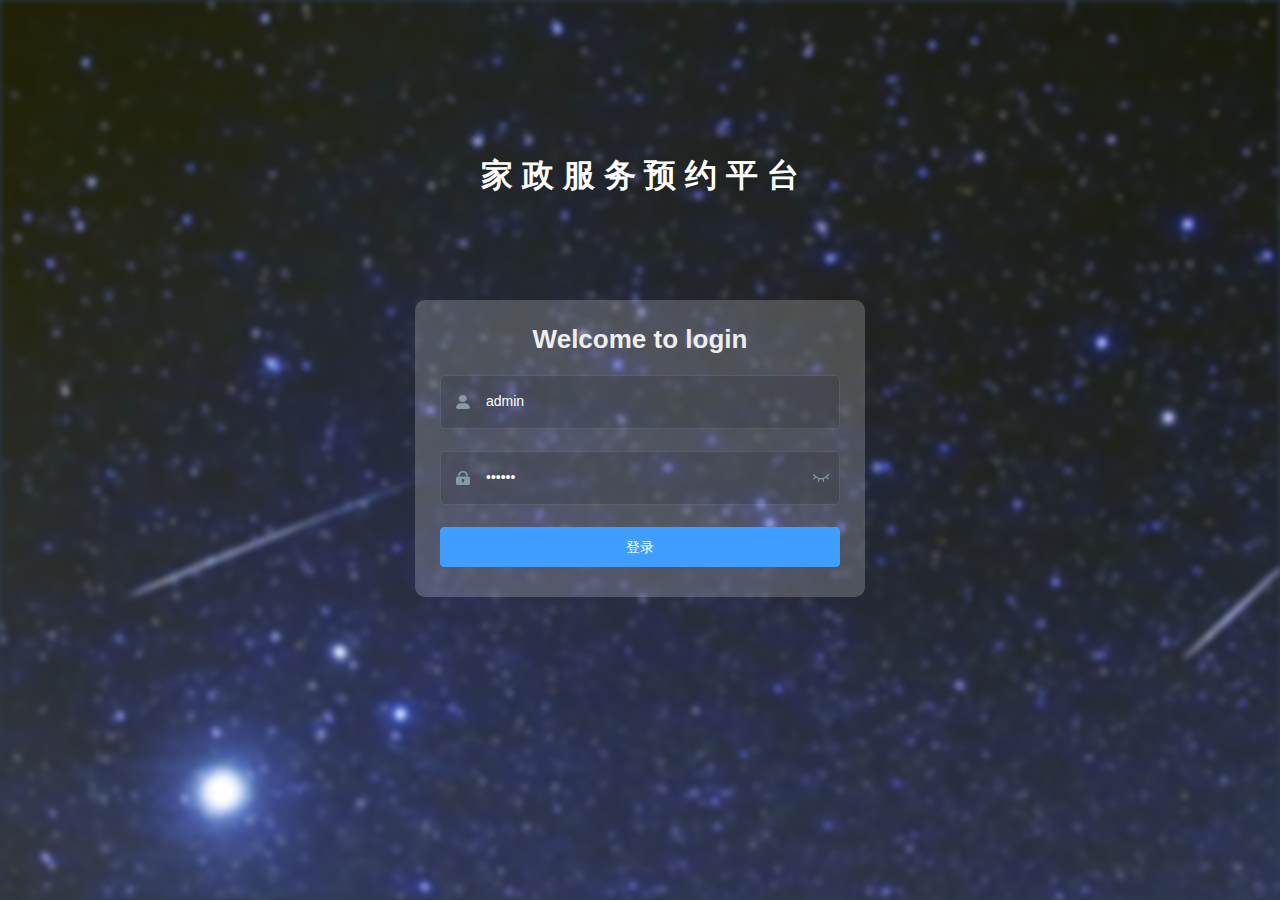
<file: JiaZheng/index.html>
<!DOCTYPE html><html><head><meta charset=utf-8><meta http-equiv=X-UA-Compatible content="IE=edge,chrome=1"><meta name=viewport content="width=device-width,initial-scale=1,maximum-scale=1,user-scalable=no"><link rel=icon href=favicon.ico><title>Vue Admin Template</title><link href=static/css/app.d4e51c4e.css rel=preload as=style><link href=static/css/chunk-elementUI.68c70ad5.css rel=preload as=style><link href=static/css/chunk-libs.3dfb7769.css rel=preload as=style><link href=static/js/app.46f3d217.js rel=preload as=script><link href=static/js/chunk-elementUI.2522b774.js rel=preload as=script><link href=static/js/chunk-libs.32a1ff80.js rel=preload as=script><link href=static/css/chunk-elementUI.68c70ad5.css rel=stylesheet><link href=static/css/chunk-libs.3dfb7769.css rel=stylesheet><link href=static/css/app.d4e51c4e.css rel=stylesheet></head><body><noscript><strong>We're sorry but Vue Admin Template doesn't work properly without JavaScript enabled. Please enable it to continue.</strong></noscript><div id=app></div><script>(function(e){function t(t){for(var r,a,o=t[0],i=t[1],f=t[2],d=0,l=[];d<o.length;d++)a=o[d],Object.prototype.hasOwnProperty.call(c,a)&&c[a]&&l.push(c[a][0]),c[a]=0;for(r in i)Object.prototype.hasOwnProperty.call(i,r)&&(e[r]=i[r]);h&&h(t);while(l.length)l.shift()();return u.push.apply(u,f||[]),n()}function n(){for(var e,t=0;t<u.length;t++){for(var n=u[t],r=!0,a=1;a<n.length;a++){var o=n[a];0!==c[o]&&(r=!1)}r&&(u.splice(t--,1),e=i(i.s=n[0]))}return e}var r={},a={runtime:0},c={runtime:0},u=[];function o(e){return i.p+"static/js/"+({}[e]||e)+"."+{"chunk-0972ba54":"0be2ed45","chunk-54302974":"a2598fd7","chunk-62f8a70c":"82a89a3a","chunk-66b06cbd":"88deb3d9","chunk-6a010b91":"01dcfccc","chunk-9540e484":"0c0abd7f","chunk-9a6d40b0":"4ed85831","chunk-d711fa5c":"5cf4b9e7","chunk-f57e56aa":"5136e2fb"}[e]+".js"}function i(t){if(r[t])return r[t].exports;var n=r[t]={i:t,l:!1,exports:{}};return e[t].call(n.exports,n,n.exports,i),n.l=!0,n.exports}i.e=function(e){var t=[],n={"chunk-0972ba54":1,"chunk-54302974":1,"chunk-62f8a70c":1,"chunk-66b06cbd":1,"chunk-6a010b91":1,"chunk-9540e484":1,"chunk-9a6d40b0":1,"chunk-d711fa5c":1,"chunk-f57e56aa":1};a[e]?t.push(a[e]):0!==a[e]&&n[e]&&t.push(a[e]=new Promise((function(t,n){for(var r="static/css/"+({}[e]||e)+"."+{"chunk-0972ba54":"ae86562b","chunk-54302974":"cc60fda3","chunk-62f8a70c":"ae2b7bec","chunk-66b06cbd":"daf9830d","chunk-6a010b91":"77c6bf05","chunk-9540e484":"47513d21","chunk-9a6d40b0":"84af58cb","chunk-d711fa5c":"84af58cb","chunk-f57e56aa":"bd4ed0f7"}[e]+".css",c=i.p+r,u=document.getElementsByTagName("link"),o=0;o<u.length;o++){var f=u[o],d=f.getAttribute("data-href")||f.getAttribute("href");if("stylesheet"===f.rel&&(d===r||d===c))return t()}var l=document.getElementsByTagName("style");for(o=0;o<l.length;o++){f=l[o],d=f.getAttribute("data-href");if(d===r||d===c)return t()}var h=document.createElement("link");h.rel="stylesheet",h.type="text/css",h.onload=t,h.onerror=function(t){var r=t&&t.target&&t.target.src||c,u=new Error("Loading CSS chunk "+e+" failed.\n("+r+")");u.code="CSS_CHUNK_LOAD_FAILED",u.request=r,delete a[e],h.parentNode.removeChild(h),n(u)},h.href=c;var s=document.getElementsByTagName("head")[0];s.appendChild(h)})).then((function(){a[e]=0})));var r=c[e];if(0!==r)if(r)t.push(r[2]);else{var u=new Promise((function(t,n){r=c[e]=[t,n]}));t.push(r[2]=u);var f,d=document.createElement("script");d.charset="utf-8",d.timeout=120,i.nc&&d.setAttribute("nonce",i.nc),d.src=o(e);var l=new Error;f=function(t){d.onerror=d.onload=null,clearTimeout(h);var n=c[e];if(0!==n){if(n){var r=t&&("load"===t.type?"missing":t.type),a=t&&t.target&&t.target.src;l.message="Loading chunk "+e+" failed.\n("+r+": "+a+")",l.name="ChunkLoadError",l.type=r,l.request=a,n[1](l)}c[e]=void 0}};var h=setTimeout((function(){f({type:"timeout",target:d})}),12e4);d.onerror=d.onload=f,document.head.appendChild(d)}return Promise.all(t)},i.m=e,i.c=r,i.d=function(e,t,n){i.o(e,t)||Object.defineProperty(e,t,{enumerable:!0,get:n})},i.r=function(e){"undefined"!==typeof Symbol&&Symbol.toStringTag&&Object.defineProperty(e,Symbol.toStringTag,{value:"Module"}),Object.defineProperty(e,"__esModule",{value:!0})},i.t=function(e,t){if(1&t&&(e=i(e)),8&t)return e;if(4&t&&"object"===typeof e&&e&&e.__esModule)return e;var n=Object.create(null);if(i.r(n),Object.defineProperty(n,"default",{enumerable:!0,value:e}),2&t&&"string"!=typeof e)for(var r in e)i.d(n,r,function(t){return e[t]}.bind(null,r));return n},i.n=function(e){var t=e&&e.__esModule?function(){return e["default"]}:function(){return e};return i.d(t,"a",t),t},i.o=function(e,t){return Object.prototype.hasOwnProperty.call(e,t)},i.p="",i.oe=function(e){throw console.error(e),e};var f=window["webpackJsonp"]=window["webpackJsonp"]||[],d=f.push.bind(f);f.push=t,f=f.slice();for(var l=0;l<f.length;l++)t(f[l]);var h=d;n()})([]);</script><script src=static/js/chunk-elementUI.2522b774.js></script><script src=static/js/chunk-libs.32a1ff80.js></script><script src=static/js/app.46f3d217.js></script></body></html>
</file>
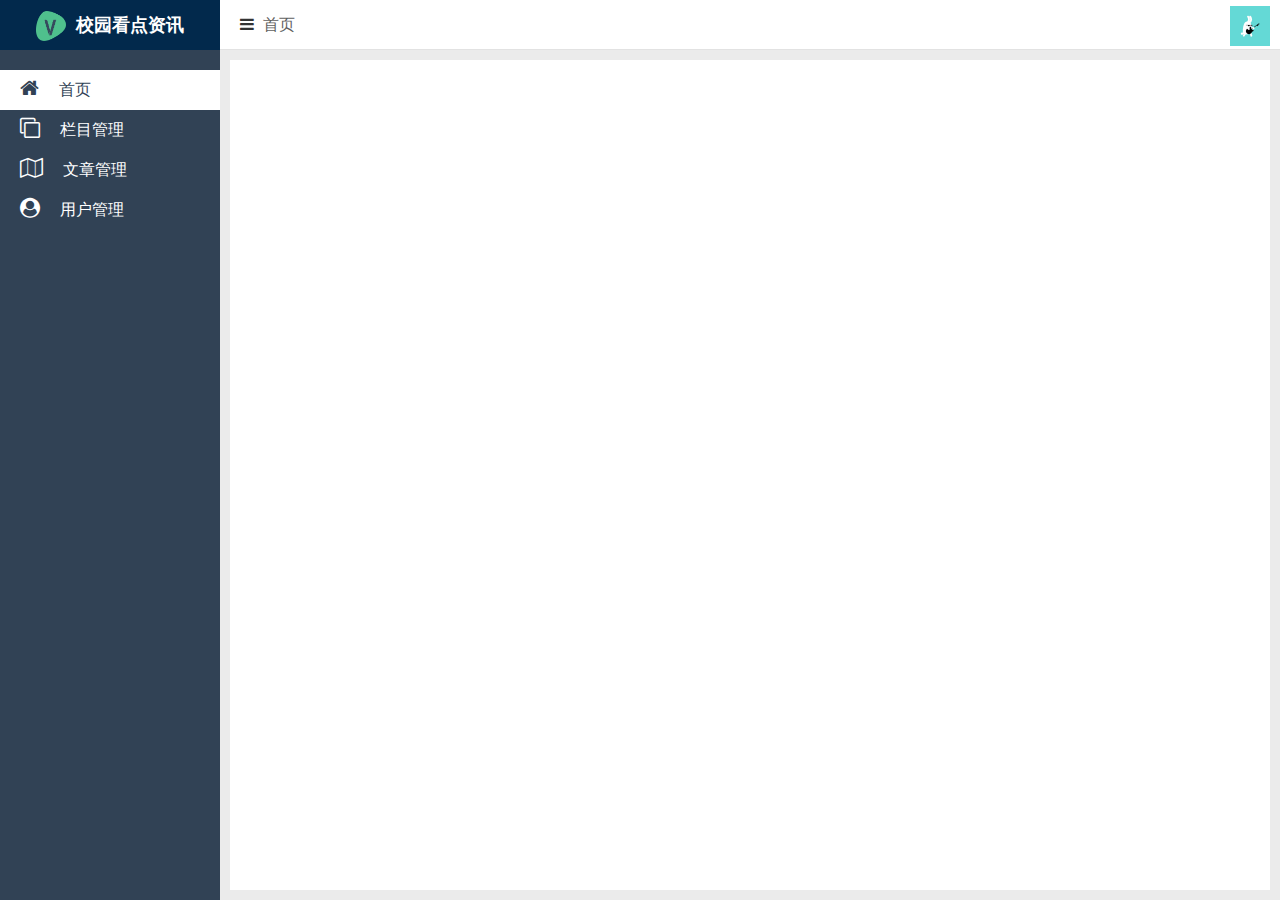
<file: kdzxInfo/index.html>
<!DOCTYPE html>
<html lang="en">
<head>
  <meta charset="UTF-8">
  <meta name="viewport" content="width=device-width, initial-scale=1.0">
  <title>校园看点资讯管理系统</title>

  <!-- Bootstrap 是全球最受欢迎的前端开源工具库，它支持 Sass 变量和 mixin、响应式栅格系统、自带大量组件和众多强大的 JavaScript 插件 -->
  <!-- 导入BootStrap的css -->
  <link rel="stylesheet" href="./css/bootstrap-3.3.7/css/bootstrap.min.css">

  <!-- 引入我们全局和首页的css -->
  <link rel="stylesheet" href="./css/index.css">
  
  <!-- 导入font-awesome的css文件 -->
  <!-- font-awesome 是基于css框架的网页字体图标库 -->
  <link href="https://cdn.bootcdn.net/ajax/libs/font-awesome/4.7.0/css/font-awesome.css" rel="stylesheet">

  
  <!-- 引入jQuery -->
  <script src="https://cdn.bootcdn.net/ajax/libs/jquery/1.12.4/jquery.js"></script>

  <!-- 引入BootStrap的js -->
  <script src="./css/bootstrap-3.3.7/js/bootstrap.js"></script>

  <!-- 引入highcharts -->
  <script src="http://cdn.highcharts.com.cn/highcharts/highcharts.js"></script>
  
  <!-- 引入echarts -->
  <script src="https://cdn.bootcdn.net/ajax/libs/echarts/4.8.0/echarts.min.js"></script>

  <!-- 引入我们自己的js文件 -->
  <script src="./JS/index.js"></script>
  <script src="./JS/ajax.js"></script>


</head>
<body>
  <!-- 整体区域 -->
  <div class="container-parent">
    <!-- 左侧区域 -->
    <div class="container-left">
      <!-- 左侧logo -->
      <div class="header-logo">
        <!-- 图标 -->
        <img src="./images/logo.png" width="30px" height="30px" alt="">
        <!-- 标题 -->
        <span>校园看点资讯</span>
      </div>
      <!-- 左侧菜单栏 -->
      <nav>
        <ul>
          <li><i class="fa fa-home"></i><span>首页</span></li>
          <li><i class="fa fa-clone"></i><span>栏目管理</span></li>
          <li><i class="fa fa-map-o"></i><span>文章管理</span></li>
          <li><i class="fa fa-user-circle"></i><span>用户管理</span></li>
        </ul>
      </nav>
    </div>
    <!-- 右侧区域 -->
    <div class="container-right">
      <!-- 右侧头部 -->
      <div class="header-right">
        <!-- 右侧头部图标 -->
        <i class="fa fa-bars"></i>
        <!-- 文字标题 -->
        <span class="header-title">首页</span>
        <!-- 头像 -->
        <span class="header-user">
          <img src="./images/user.gif" width="40px" height="40px" alt="">
        </span>
      </div>
      <!-- 右侧内容区 -->
      <div class="container-content">
        <div class="content-main">
          
        </div>
      </div>
    </div>
  </div>
</body>
</html>
</file>
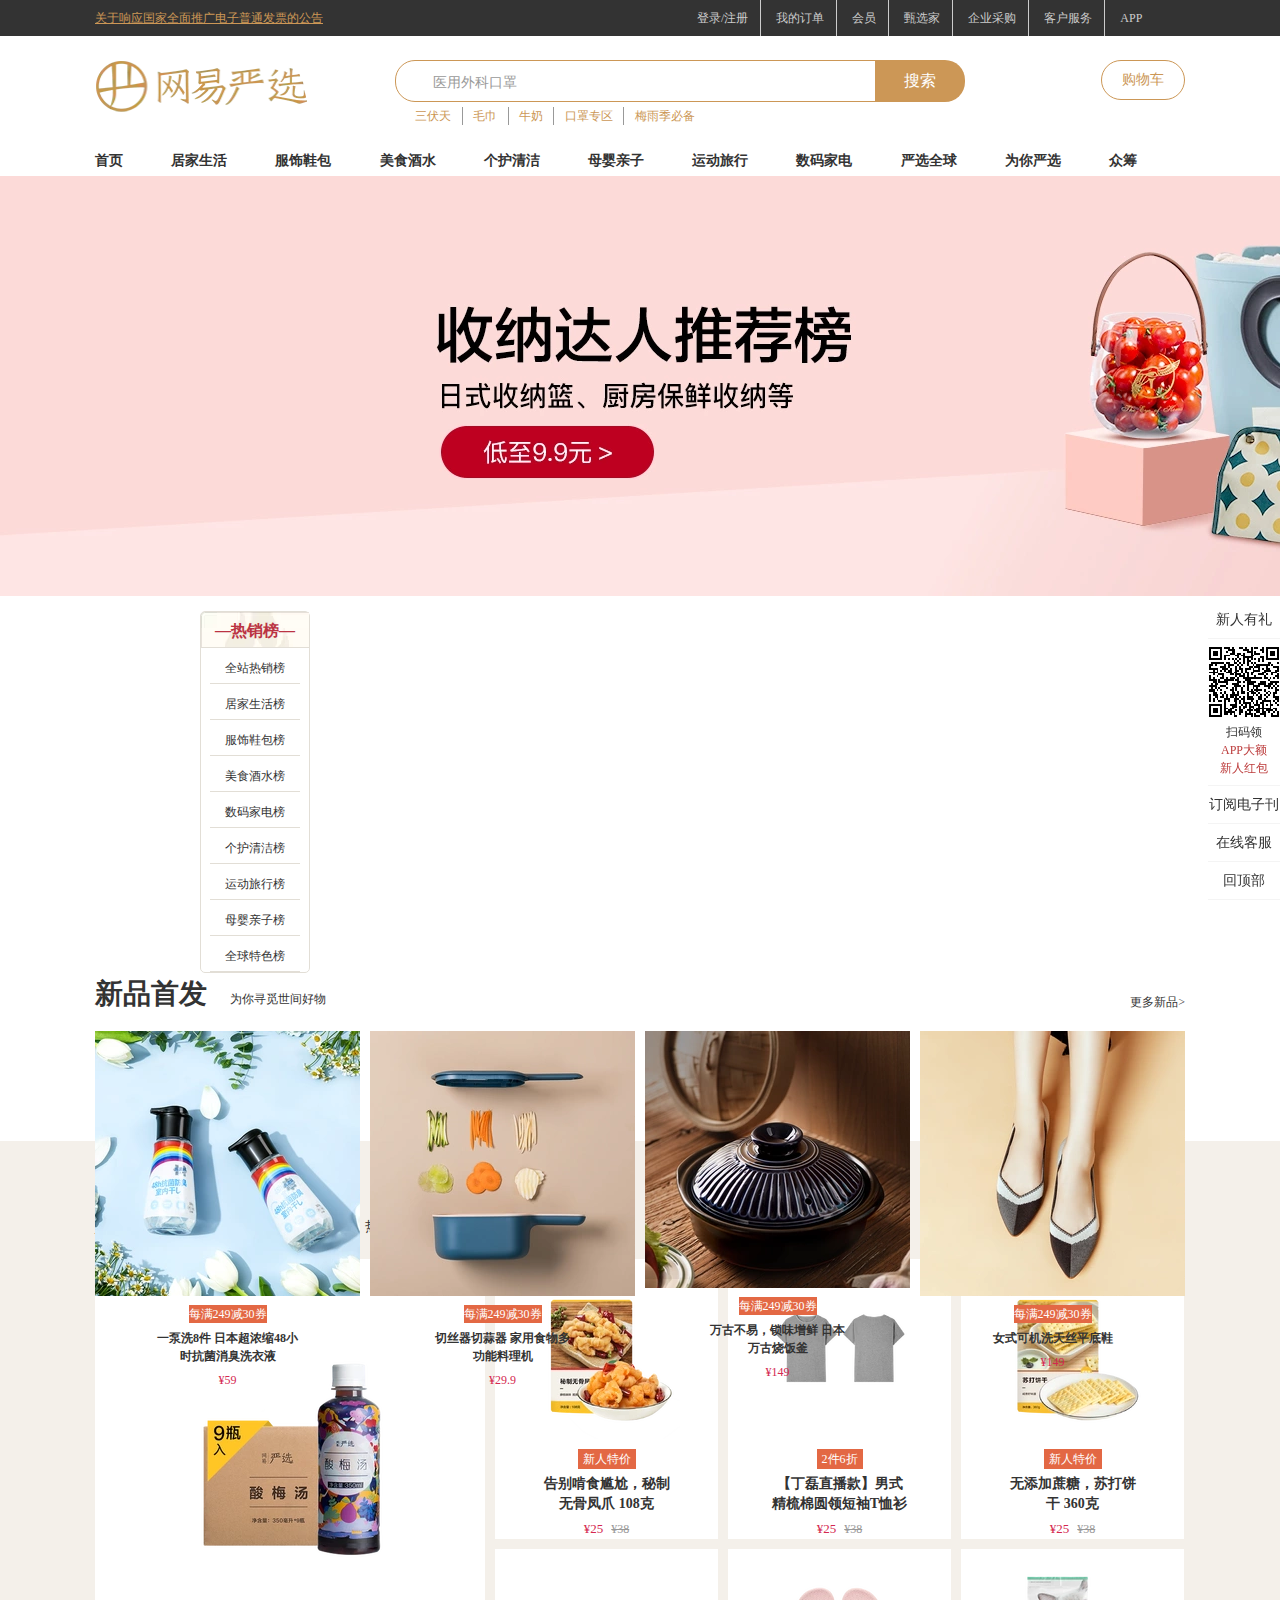
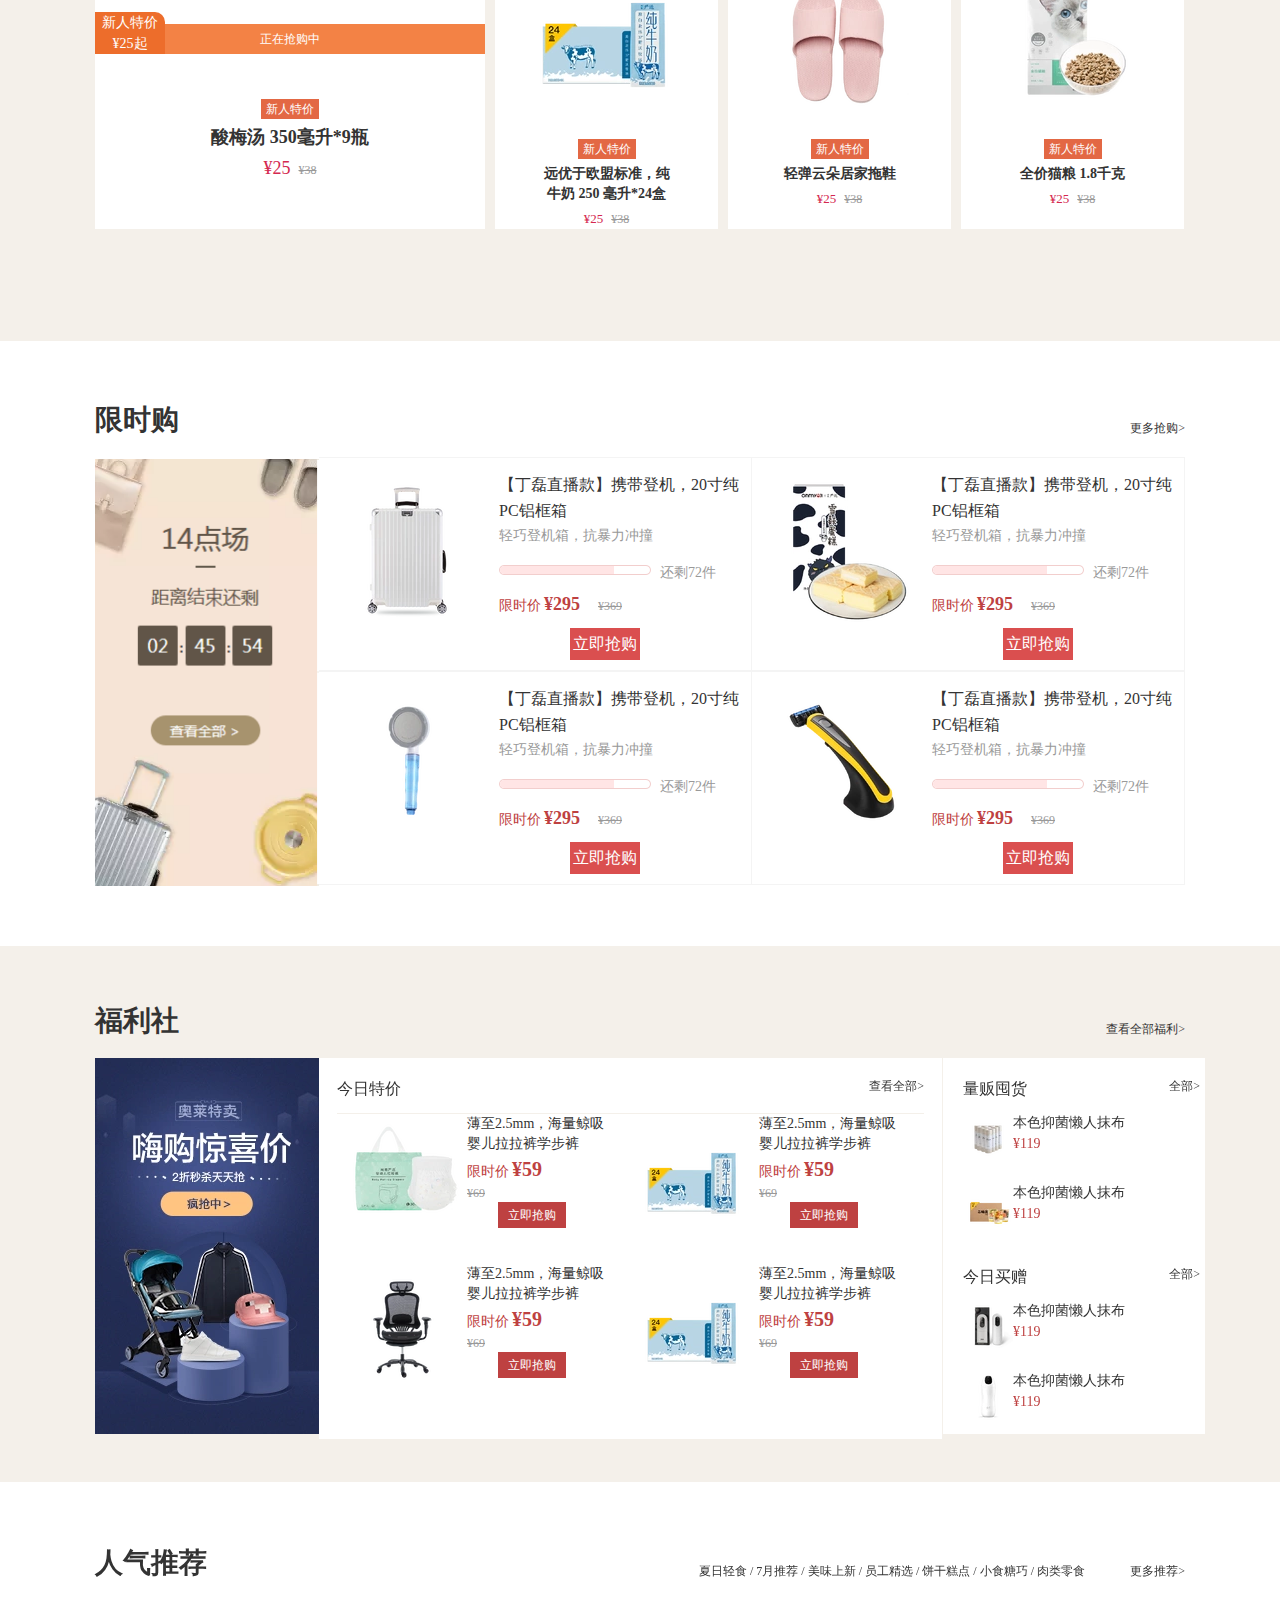
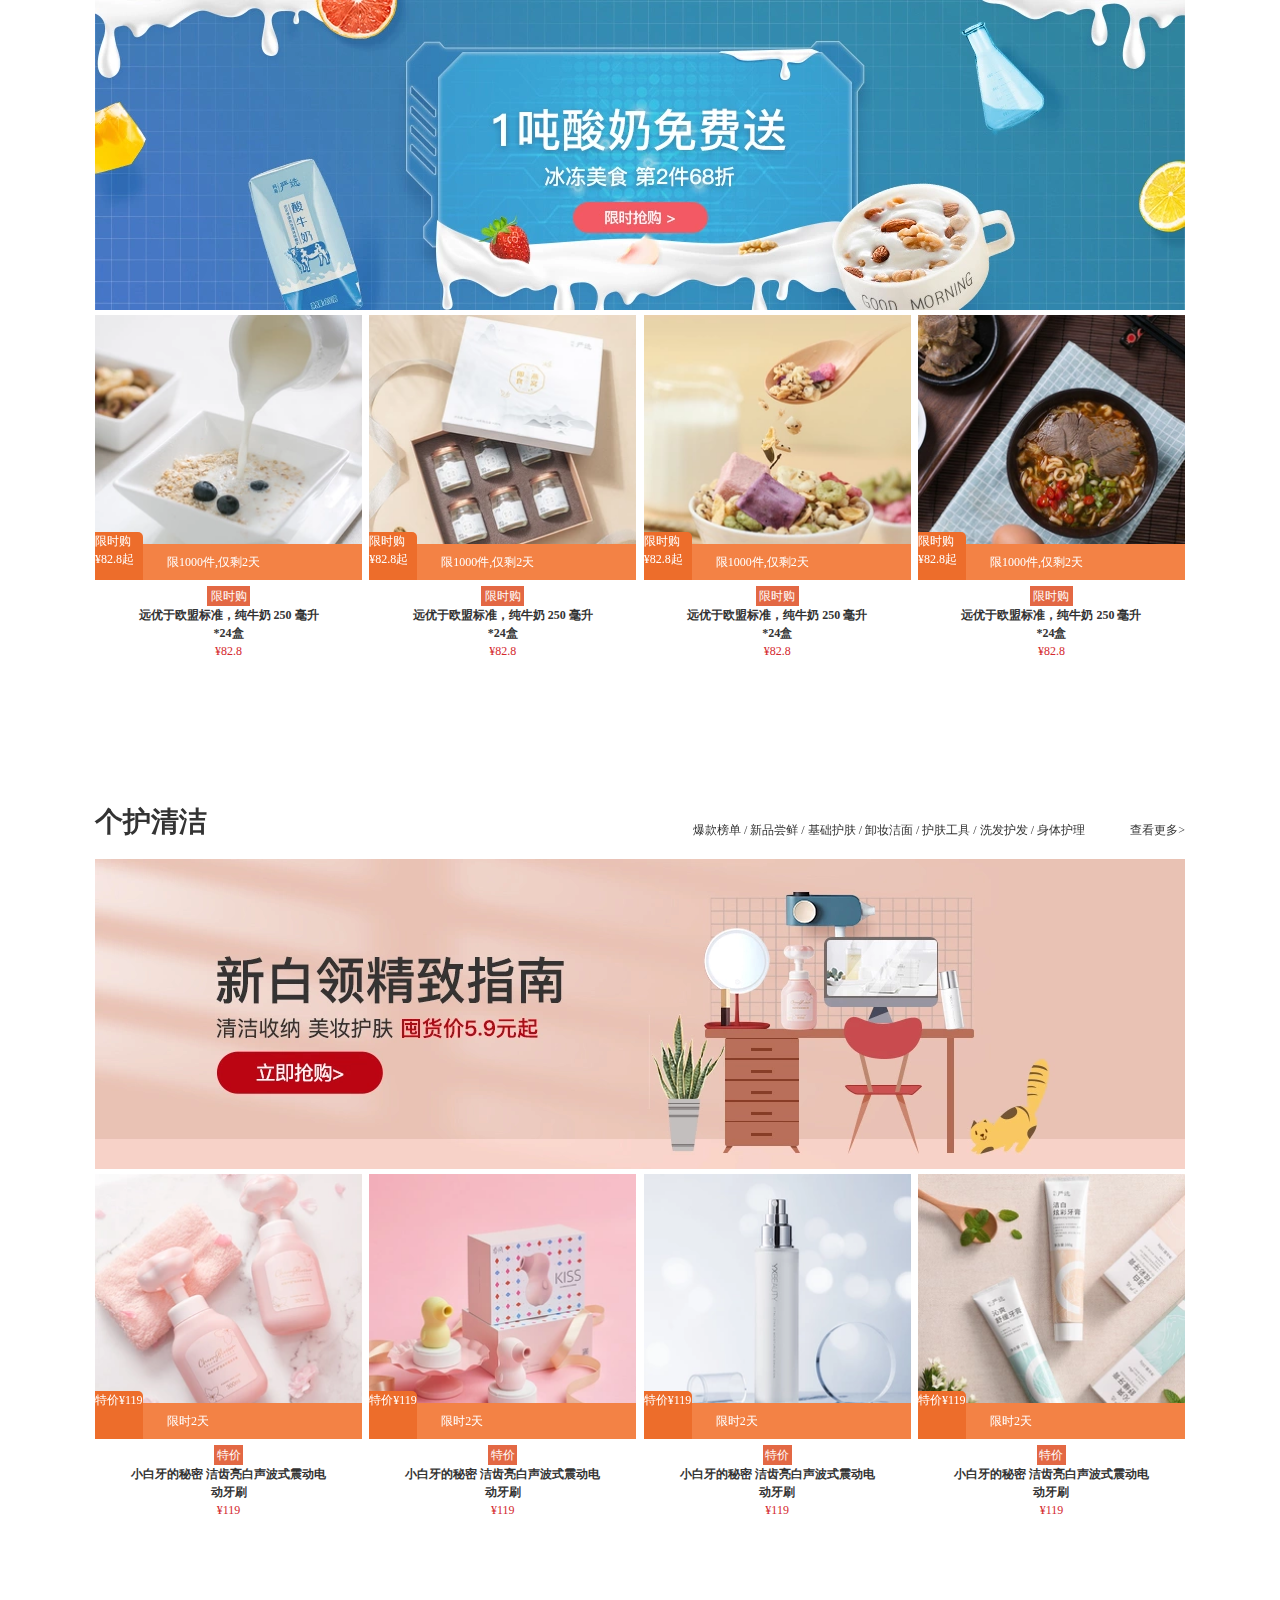
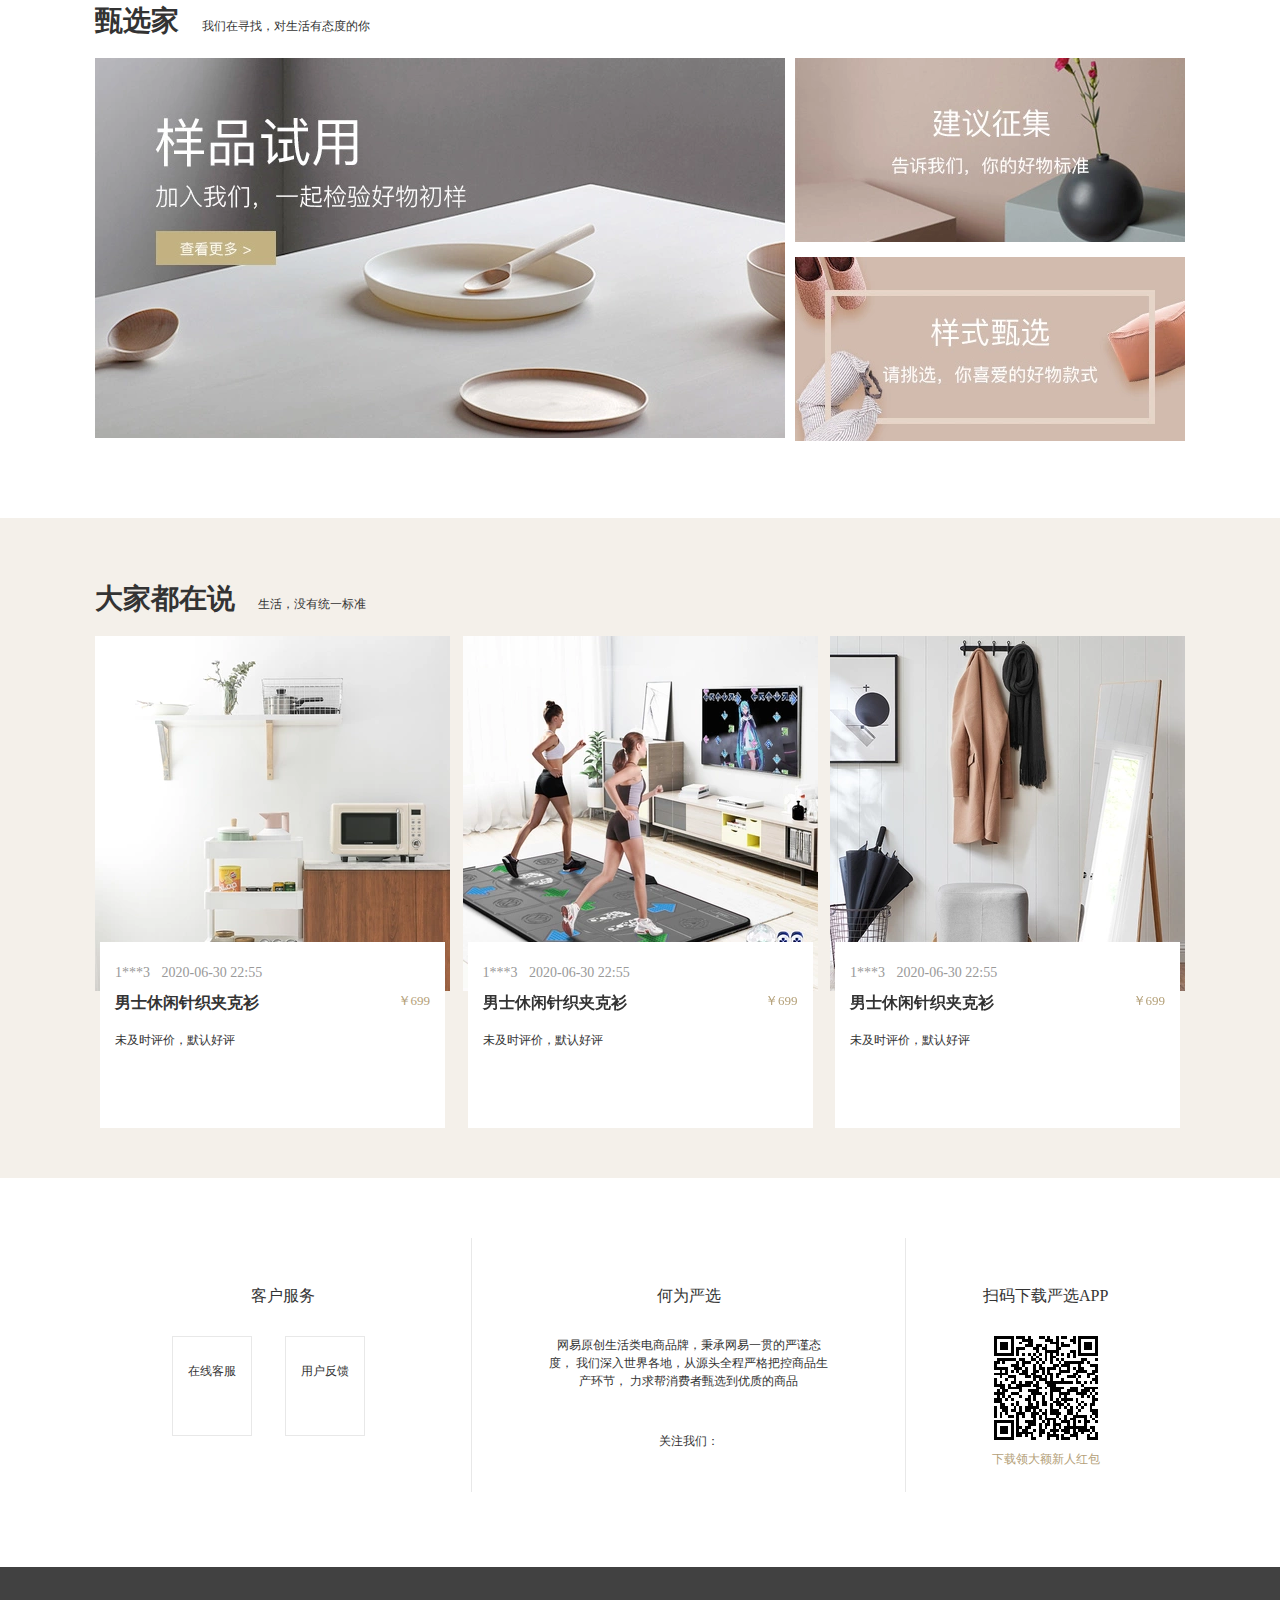
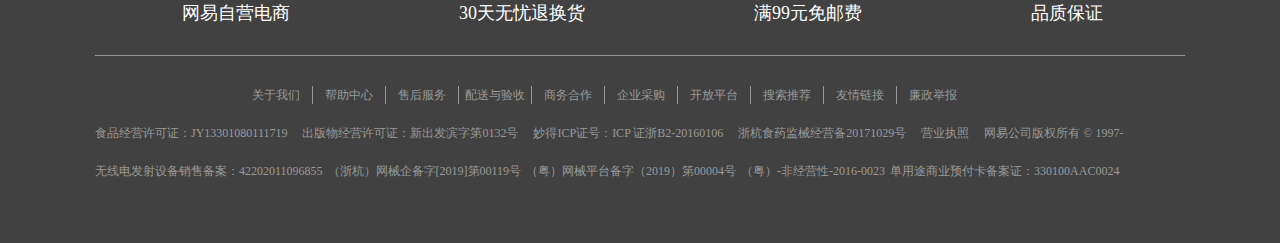
<file: wangyi/wangyi.html>
<!DOCTYPE html>
<html lang="en">

<head>
    <meta charset="UTF-8">
    <meta name="viewport" content="width=device-width, initial-scale=1.0">
    <title>我的网易严选</title>
    <link rel="stylesheet" href="./css/style.css">
    <link rel="stylesheet" href="./css/reset.css">
    <link rel="stylesheet" href="http://at.alicdn.com/t/font_1944069_qtbqcv9hdqg.css">
</head>

<body>
    <div class="container">

        <!-- 顶层-->
        <div class="header">
            <!-- 1090居中 -->
            <div class="center">
                <!-- 左侧公告 -->
                <div class="notice">
                    <span class="iconfont icon-gonggao"></span>
                    <a href="">关于响应国家全面推广电子普通发票的公告</a>
                </div>
                <!-- 右侧顶层导航 -->
                <div class="header_right">
                    <ul>
                        <li>登录/注册</li>
                        <li>我的订单</li>
                        <li>会员</li>
                        <li>甄选家</li>
                        <li>企业采购</li>
                        <li>客户服务</li>
                        <li><span class="iconfont icon-shouji"></span>APP</li>
                    </ul>
                </div>
            </div>
        </div>

        <!-- 导航-->
        <div class="nav">
            <div class="center">
                <!-- 上边导航栏 -->
                <div class="nav_top">
                    <!-- 左边logo -->
                    <div class="logo_left">
                        <img src="./images/wy_logo.PNG" alt="">
                    </div>
                    <!-- 中间搜索框 -->
                    <div class="center_search">
                        <div class="search_box">
                            <span class="iconfont icon-search"></span>
                            <input type="text">
                            <span class="search_content">医用外科口罩</span>
                            <span class="search">搜索</span>
                        </div>
                        <ul class="nav_search">
                            <li>三伏天</li>
                            <li>毛巾</li>
                            <li>牛奶</li>
                            <li>口罩专区</li>
                            <li>梅雨季必备</li>
                        </ul>
                    </div>
                    <!-- 右边购物车 -->
                    <div class="shopping_cart">
                        <span class="iconfont icon-gouwuchezhengpin"></span>
                        <span class="shopping">购物车</span>
                        <span class="iconfont icon-number"></span>
                    </div>
                </div>
                <!-- 下边导航栏 -->
                <ul class="nav_bottom">
                    <li>
                        <a href="">首页</a>
                    </li>
                    <li>
                        <!-- 居家生活 -->
                        <a href="">居家生活</a>
                        <!-- 居家生活--二级目录 -->
                        <div class="nav_sub kbhw">口碑好物</div>
                        <!-- 居家生活--二级目录-->
                    </li>
                    <li>
                        <a href="">服饰鞋包</a>
                        <div class="nav_sub koubei"></div>
                    </li>
                    <li>
                        <a href="">美食酒水</a>
                        <div class="nav_sub koubei"></div>
                    </li>
                    <li>
                        <a href="">个护清洁</a>
                        <div class="nav_sub koubei"></div>
                    </li>
                    <li>
                        <a href="">母婴亲子</a>
                        <div class="nav_sub koubei"></div>
                    </li>
                    <li>
                        <a href="">运动旅行</a>
                        <div class="nav_sub koubei"></div>
                    </li>
                    <li>
                        <a href="">数码家电</a>
                        <div class="nav_sub koubei"></div>
                    </li>
                    <li>
                        <a href="">严选全球</a>
                        <div class="nav_sub koubei"></div>
                    </li>
                    <li>
                        <a href="">为你严选</a>
                        <div class="nav_sub koubei"></div>
                    </li>
                    <li>
                        <a href="">众筹</a>
                        <div class="nav_sub koubei"></div>
                    </li>
                </ul>
            </div>
        </div>

        <!-- 广告面板 -->
        <div class="ads">
            <img src="./images/ads.jpg" alt="">
        </div>

        <!-- 左侧导航-热销榜 -->
        <div class="left_nav">
            <ul>
                <li style="background-image: url(./images/rxb_bj.png);">—热销榜—</li>
                <li>
                    <span class="iconfont icon-paixingbang"></span>
                    <span>全站热销榜</span>
                </li>
                <li>
                    <span class="iconfont icon-jujiashenghuo"></span>
                    <span>居家生活榜</span>
                </li>
                <li>
                    <span class="iconfont icon-fushi"></span>
                    <span>服饰鞋包榜</span>
                </li>
                <li>
                    <span class="iconfont icon-jiushui"></span>
                    <span>美食酒水榜</span>
                </li>
                <li>
                    <span class="iconfont icon-shumajiadian"></span>
                    <span>数码家电榜</span>
                </li>
                <li>
                    <span class="iconfont icon-xiyiji"></span>
                    <span>个护清洁榜</span>
                </li>
                <li>
                    <span class="iconfont icon-yundong"></span>
                    <span>运动旅行榜</span>
                </li>
                <li>
                    <span class="iconfont icon-muying"></span>
                    <span>母婴亲子榜</span>
                </li>
                <li>
                    <span class="iconfont icon-liwu"></span>
                    <span>全球特色榜</span>
                </li>
            </ul>
        </div>

        <!-- 右侧导航 -->
        <div class="right_nav">
            <ul>
                <li>
                    <span class="iconfont icon-gifs"></span>
                    <p>新人有礼</p>
                </li>
                <li>
                    <img src="./images/hb_code.png" alt="">
                    <p class="text1">扫码领</p>
                    <p class="text2">APP大额</p>
                    <p class="text2">新人红包</p>
                </li>
                <li>
                    <span class="iconfont icon-dingyue"></span>
                    <p>订阅电子刊</p>
                    <div class="right_nav_sub">严选生活美学</div>
                </li>
                <li>
                    <span class="iconfont icon-kefu"></span>
                    <p>在线客服</p>
                </li>
                <li>
                    <span class="iconfont icon-iconfontfold"></span>
                    <p>回顶部</p>
                </li>
            </ul>
        </div>

        <!-- 新品首发 -->
        <div class="news">
            <div class="center">
                <!-- 标题 -->
                <div class="title">
                    <h3>新品首发</h3>
                    <div class="explain">为你寻觅世间好物</div>
                    <div class="title_right">更多新品></div>
                </div>
                <!-- 内容 -->
                <ul class="list">
                    <li class="product">
                        <div class="picture">
                            <img src="./images/news_1.png" alt="">
                        </div>
                        <div class="introduce">
                            <div class="active">每满249减30券</div>
                            <div class="name">一泵洗8件 日本超浓缩48小时抗菌消臭洗衣液</div>
                            <div class="price">¥59</div>
                        </div>
                    </li>
                    <li class="item">
                        <div class="picture">
                            <img src="./images/news_2.png" alt="">
                        </div>
                        <div class="introduce">
                            <div class="active">每满249减30券</div>
                            <div class="name">切丝器切蒜器 家用食物多功能料理机</div>
                            <div class="price">¥29.9</div>
                        </div>
                    </li>
                    <li class="item">
                        <div class="picture">
                            <img src="./images/news_3.png" alt="">
                        </div>
                        <div class="introduce">
                            <div class="active">每满249减30券</div>
                            <div class="name">万古不易，锁味增鲜 日本万古烧饭釜</div>
                            <div class="price">¥149</div>
                        </div>
                    </li>
                    <li class="item">
                        <div class="picture">
                            <img src="./images/news_4.png" alt="">
                        </div>
                        <div class="introduce">
                            <div class="active">每满249减30券</div>
                            <div class="name">女式可机洗天丝平底鞋</div>
                            <div class="price">¥149</div>
                        </div>
                    </li>
                </ul>

            </div>
        </div>

        <!-- 人气推荐 -->
        <div class="recommend">
            <div class="center">
                <!-- 标题 -->
                <div class="title">
                    <h3>人气推荐</h3>
                    <div class="recommend_nav">编辑推荐</div>
                    <div class="recommend_nav">热销总榜</div>
                    <div class="title_right">更多推荐></div>
                </div>
                <!-- 内容 -->
                <ul class="list">
                    <li class="product">
                        <div class="picture">
                            <img src="./images/recommend_1.png" alt="">
                            <div class="purchase">正在抢购中</div>
                            <div class="cheap">新人特价¥25起</div>
                        </div>
                        <div class="introduce">
                            <div class="active">新人特价</div>
                            <div class="name">酸梅汤 350毫升*9瓶</div>
                            <div class="price">
                                <span class="current_price">¥25</span>
                                <span class="original_price">¥38</span>
                            </div>
                        </div>
                    </li>
                    <li class="product">
                        <div class="picture">
                            <img src="./images/recommend_2.png" alt="">
                        </div>
                        <div class="introduce">
                            <div class="active">新人特价</div>
                            <div class="name">告别啃食尴尬，秘制无骨凤爪 108克</div>
                            <div class="price">
                                <span class="current_price">¥25</span>
                                <span class="original_price">¥38</span>
                            </div>
                        </div>
                    </li>
                    <li class="product">
                        <div class="picture">
                            <img src="./images/recommend_3.png" alt="">
                        </div>
                        <div class="introduce">
                            <div class="active">2件6折</div>
                            <div class="name">【丁磊直播款】男式精梳棉圆领短袖T恤衫</div>
                            <div class="price">
                                <span class="current_price">¥25</span>
                                <span class="original_price">¥38</span>
                            </div>
                        </div>
                    </li>
                    <li class="product">
                        <div class="picture">
                            <img src="./images/recommend_4.png" alt="">
                        </div>
                        <div class="introduce">
                            <div class="active">新人特价</div>
                            <div class="name">无添加蔗糖，苏打饼干 360克</div>
                            <div class="price">
                                <span class="current_price">¥25</span>
                                <span class="original_price">¥38</span>
                            </div>
                        </div>
                    </li>
                    <li class="product">
                        <div class="picture">
                            <img src="./images/recommend_5.png" alt="">
                        </div>
                        <div class="introduce">
                            <div class="active">新人特价</div>
                            <div class="name">远优于欧盟标准，纯牛奶 250 毫升*24盒</div>
                            <div class="price">
                                <span class="current_price">¥25</span>
                                <span class="original_price">¥38</span>
                            </div>
                        </div>
                    </li>
                    <li class="product">
                        <div class="picture">
                            <img src="./images/recommend_6.png" alt="">
                        </div>
                        <div class="introduce">
                            <div class="active">新人特价</div>
                            <div class="name">轻弹云朵居家拖鞋</div>
                            <div class="price">
                                <span class="current_price">¥25</span>
                                <span class="original_price">¥38</span>
                            </div>
                        </div>
                    </li>
                    <li class="product">
                        <div class="picture">
                            <img src="./images/recommend_7.png" alt="">
                        </div>
                        <div class="introduce">
                            <div class="active">新人特价</div>
                            <div class="name">全价猫粮 1.8千克</div>
                            <div class="price">
                                <span class="current_price">¥25</span>
                                <span class="original_price">¥38</span>
                            </div>
                        </div>
                    </li>
                </ul>
            </div>
        </div>

        <!-- 限时购 -->
        <div class="limit">
            <div class="center">
                <!-- 标题 -->
                <div class="title">
                    <h3>限时购</h3>
                    <div class="title_right">更多抢购></div>
                </div>
                <!-- 内容 -->
                <ul class="list">
                    <li class="product">
                        <img src="./images/limit_1.PNG" alt="">
                    </li>
                    <li>
                        <div class="picture">
                            <img src="./images/limit_2.png" alt="">
                        </div>
                        <div class="introduce">
                            <div class="name">【丁磊直播款】携带登机，20寸纯PC铝框箱</div>
                            <div class="explain">轻巧登机箱，抗暴力冲撞</div>
                            <div class="number">
                                <img src="./images/jindutiao.PNG" alt="">
                                <span class="shengyu">还剩72件</span>
                            </div>
                            <div class="price">
                                <span class="xsj">限时价</span>
                                <span class="current_price">¥295</span>
                                <span class="original_price">¥369</span>
                            </div>
                            <div class="qianggou">立即抢购</div>
                        </div>
                    </li>
                    <li>
                        <div class="picture">
                            <img src="./images/limit_3.png" alt="">
                        </div>
                        <div class="introduce">
                            <div class="name">【丁磊直播款】携带登机，20寸纯PC铝框箱</div>
                            <div class="explain">轻巧登机箱，抗暴力冲撞</div>
                            <div class="number">
                                <img src="./images/jindutiao.PNG" alt="">
                                <span class="shengyu">还剩72件</span>
                            </div>
                            <div class="price">
                                <span class="xsj">限时价</span>
                                <span class="current_price">¥295</span>
                                <span class="original_price">¥369</span>
                            </div>
                            <div class="qianggou">立即抢购</div>
                        </div>
                    </li>
                    <li>
                        <div class="picture">
                            <img src="./images/limit_4.png" alt="">
                        </div>
                        <div class="introduce">
                            <div class="name">【丁磊直播款】携带登机，20寸纯PC铝框箱</div>
                            <div class="explain">轻巧登机箱，抗暴力冲撞</div>
                            <div class="number">
                                <img src="./images/jindutiao.PNG" alt="">
                                <span class="shengyu">还剩72件</span>
                            </div>
                            <div class="price">
                                <span class="xsj">限时价</span>
                                <span class="current_price">¥295</span>
                                <span class="original_price">¥369</span>
                            </div>
                            <div class="qianggou">立即抢购</div>
                        </div>
                    </li>
                    <li>
                        <div class="picture">
                            <img src="./images/limit_5.png" alt="">
                        </div>
                        <div class="introduce">
                            <div class="name">【丁磊直播款】携带登机，20寸纯PC铝框箱</div>
                            <div class="explain">轻巧登机箱，抗暴力冲撞</div>
                            <div class="number">
                                <img src="./images/jindutiao.PNG" alt="">
                                <span class="shengyu">还剩72件</span>
                            </div>
                            <div class="price">
                                <span class="xsj">限时价</span>
                                <span class="current_price">¥295</span>
                                <span class="original_price">¥369</span>
                            </div>
                            <div class="qianggou">立即抢购</div>
                        </div>
                    </li>
                </ul>
            </div>
        </div>

        <!-- 福利社 -->
        <div class="welfare">
            <div class="center">
                <div class="title">
                    <h3>福利社</h3>
                    <div class="title_right">查看全部福利></div>
                </div>
                <ul class="list">
                    <li class="list1">
                        <img src="./images/welfare_1.jpg" alt="">
                    </li>
                    <li class="list2">
                        <div class="list2_title">
                            <span class="name">今日特价</span>
                            <span class="right">查看全部></span>
                        </div>

                        <ul class="product">
                            <li>
                                <div class="picture">
                                    <img src="./images/welfare_2.png" alt="">
                                </div>
                                <div class="introduce">
                                    <div class="name">薄至2.5mm，海量鲸吸婴儿拉拉裤学步裤</div>
                                    <div class="price">
                                        <span class="xsj">限时价</span>
                                        <span class="current_price">¥59</span>
                                    </div>
                                    <div class="original_price">¥69</div>
                                    <div class="qianggou">立即抢购</div>
                                </div>
                            </li>
                            <li>
                                <div class="picture">
                                    <img src="./images/welfare_3.png" alt="">
                                </div>
                                <div class="introduce">
                                    <div class="name">薄至2.5mm，海量鲸吸婴儿拉拉裤学步裤</div>
                                    <div class="price">
                                        <span class="xsj">限时价</span>
                                        <span class="current_price">¥59</span>
                                    </div>
                                    <div class="original_price">¥69</div>
                                    <div class="qianggou">立即抢购</div>
                                </div>
                            </li>
                            <li>
                                <div class="picture">
                                    <img src="./images/welfare_4.png" alt="">
                                </div>
                                <div class="introduce">
                                    <div class="name">薄至2.5mm，海量鲸吸婴儿拉拉裤学步裤</div>
                                    <div class="price">
                                        <span class="xsj">限时价</span>
                                        <span class="current_price">¥59</span>
                                    </div>
                                    <div class="original_price">¥69</div>
                                    <div class="qianggou">立即抢购</div>
                                </div>
                            </li>
                            <li>
                                <div class="picture">
                                    <img src="./images/welfare_3.png" alt="">
                                </div>
                                <div class="introduce">
                                    <div class="name">薄至2.5mm，海量鲸吸婴儿拉拉裤学步裤</div>
                                    <div class="price">
                                        <span class="xsj">限时价</span>
                                        <span class="current_price">¥59</span>
                                    </div>
                                    <div class="original_price">¥69</div>
                                    <div class="qianggou">立即抢购</div>
                                </div>
                            </li>
                        </ul>
                    </li>
                    <li class="list3">

                        <div class="product_right">
                            <div class="list3_title">
                                <span class="name">量贩囤货</span>
                                <span class="right">全部></span>
                            </div>
                            <ul class="product">
                                <li>
                                    <div class="picture">
                                        <img src="./images/welfare_5.png" alt="">
                                    </div>
                                    <div class="introduce">
                                        <div class="name">本色抑菌懒人抹布</div>
                                        <span class="price">¥119</span>
                                        <span class="iconfont icon-gouwuchezhengpin"></span>
                                    </div>
                                </li>
                                <li>
                                    <div class="picture">
                                        <img src="./images/welfare_6.png" alt="">
                                    </div>
                                    <div class="introduce">
                                        <div class="name">本色抑菌懒人抹布</div>
                                        <span class="price">¥119</span>
                                        <span class="iconfont icon-gouwuchezhengpin"></span>
                                    </div>
                                </li>
                            </ul>
                        </div>
                        <div class="product_right">
                            <div class="list3_title">
                                <span class="name">今日买赠</span>
                                <span class="right">全部></span>
                            </div>
                            <ul class="product">
                                <li>
                                    <div class="picture">
                                        <img src="./images/welfare_7.png" alt="">
                                    </div>
                                    <div class="introduce">
                                        <div class="name">本色抑菌懒人抹布</div>
                                        <span class="price">¥119</span>
                                        <span class="iconfont icon-gouwuchezhengpin"></span>
                                    </div>
                                </li>
                                <li>
                                    <div class="picture">
                                        <img src="./images/welfare_8.png" alt="">
                                    </div>
                                    <div class="introduce">
                                        <div class="name">本色抑菌懒人抹布</div>
                                        <span class="price">¥119</span>
                                        <span class="iconfont icon-gouwuchezhengpin"></span>
                                    </div>
                                </li>
                            </ul>
                        </div>
                    </li>
                </ul>
            </div>
        </div>

        <!-- 美食酒水 -->
        <div class="food">
            <div class="center">
                <div class="title">
                    <h3>人气推荐</h3>
                    <ul class="food_nav">
                        <li>夏日轻食</li>
                        <li>/</li>
                        <li>7月推荐</li>
                        <li>/</li>
                        <li>美味上新</li>
                        <li>/</li>
                        <li>员工精选</li>
                        <li>/</li>
                        <li>饼干糕点</li>
                        <li>/</li>
                        <li>小食糖巧</li>
                        <li>/</li>
                        <li>肉类零食</li>
                    </ul>
                    <div class="title_right">更多推荐></div>
                </div>
                <div class="picture">
                    <img src="./images/food_1.jpg" alt="">
                </div>
                <ul class="list">
                    <li class="product">
                        <div class="photo">
                            <img src="./images/food_2.jpg" alt="">
                            <div class="youhui">限1000件,仅剩2天</div>
                            <div class="zdj">限时购¥82.8起</div>
                        </div>
                        <div class="introduce">
                            <div class="xsg">限时购</div>
                            <div class="name">远优于欧盟标准，纯牛奶 250 毫升*24盒</div>
                            <div class="price">¥82.8</div>
                        </div>
                    </li>
                    <li class="product">
                        <div class="photo">
                            <img src="./images/food_3.jpg" alt="">
                            <div class="youhui">限1000件,仅剩2天</div>
                            <div class="zdj">限时购¥82.8起</div>
                        </div>
                        <div class="introduce">
                            <div class="xsg">限时购</div>
                            <div class="name">远优于欧盟标准，纯牛奶 250 毫升*24盒</div>
                            <div class="price">¥82.8</div>
                        </div>
                    </li>
                    <li class="product">
                        <div class="photo">
                            <img src="./images/food_4.jpg" alt="">
                            <div class="youhui">限1000件,仅剩2天</div>
                            <div class="zdj">限时购¥82.8起</div>
                        </div>
                        <div class="introduce">
                            <div class="xsg">限时购</div>
                            <div class="name">远优于欧盟标准，纯牛奶 250 毫升*24盒</div>
                            <div class="price">¥82.8</div>
                        </div>
                    </li>
                    <li class="product">
                        <div class="photo">
                            <img src="./images/food_5.jpg" alt="">
                            <div class="youhui">限1000件,仅剩2天</div>
                            <div class="zdj">限时购¥82.8起</div>
                        </div>
                        <div class="introduce">
                            <div class="xsg">限时购</div>
                            <div class="name">远优于欧盟标准，纯牛奶 250 毫升*24盒</div>
                            <div class="price">¥82.8</div>
                        </div>
                    </li>
                </ul>
            </div>
        </div>

        <!-- 个护清洁 -->
        <div class="clean">
            <div class="center">
                <div class="title">
                    <h3>个护清洁</h3>
                    <ul class="clean_nav">
                        <li>爆款榜单</li>
                        <li>/</li>
                        <li>新品尝鲜</li>
                        <li>/</li>
                        <li>基础护肤</li>
                        <li>/</li>
                        <li>卸妆洁面</li>
                        <li>/</li>
                        <li>护肤工具</li>
                        <li>/</li>
                        <li>洗发护发</li>
                        <li>/</li>
                        <li>身体护理</li>
                    </ul>
                    <div class="title_right">查看更多></div>
                </div>
                <div class="picture">
                    <img src="./images/clean_1.jpg" alt="">
                </div>
                <ul class="list">
                    <li class="product">
                        <div class="photo">
                            <img src="./images/clean_2.jpg" alt="">
                            <div class="sysj">限时2天</div>
                            <div class="zdj">特价¥119</div>
                        </div>
                        <div class="introduce">
                            <div class="tj">特价</div>
                            <div class="name">小白牙的秘密 洁齿亮白声波式震动电动牙刷</div>
                            <div class="price">¥119</div>
                        </div>
                    </li>
                    <li class="product">
                        <div class="photo">
                            <img src="./images/clean_3.jpg" alt="">
                            <div class="sysj">限时2天</div>
                            <div class="zdj">特价¥119</div>
                        </div>
                        <div class="introduce">
                            <div class="tj">特价</div>
                            <div class="name">小白牙的秘密 洁齿亮白声波式震动电动牙刷</div>
                            <div class="price">¥119</div>
                        </div>
                    </li>
                    <li class="product">
                        <div class="photo">
                            <img src="./images/clean_4.jpg" alt="">
                            <div class="sysj">限时2天</div>
                            <div class="zdj">特价¥119</div>
                        </div>
                        <div class="introduce">
                            <div class="tj">特价</div>
                            <div class="name">小白牙的秘密 洁齿亮白声波式震动电动牙刷</div>
                            <div class="price">¥119</div>
                        </div>
                    </li>
                    <li class="product">
                        <div class="photo">
                            <img src="./images/clean_5.jpg" alt="">
                            <div class="sysj">限时2天</div>
                            <div class="zdj">特价¥119</div>
                        </div>
                        <div class="introduce">
                            <div class="tj">特价</div>
                            <div class="name">小白牙的秘密 洁齿亮白声波式震动电动牙刷</div>
                            <div class="price">¥119</div>
                        </div>
                    </li>
                </ul>
            </div>
        </div>

        <!-- 甄选家 -->
        <div class="family">
            <div class="center">
                <div class="title">
                    <h3>甄选家</h3>
                    <div class="explain">我们在寻找，对生活有态度的你</div>
                </div>
                <ul class="content">
                    <li class="picture1">
                        <img src="./images/family_1.jpg" alt="">
                    </li>
                    <li class="picture2">
                        <img src="./images/family_2.jpg" alt="">
                    </li>
                    <li class="picture3">
                        <img src="./images/family_3.jpg" alt="">
                    </li>
                </ul>
            </div>
        </div>

        <!-- 大家都在说 -->
        <div class="everybody">
            <div class="center">
                <div class="title">
                    <h3>大家都在说</h3>
                    <div class="explain">生活，没有统一标准</div>
                </div>
                <ul class="list">
                    <li>
                        <img src="./images/everybody_1.jpg" alt="">
                        <div class="introduce">
                            <div class="customer">
                                <span class="name">1***3</span>
                                <span class="time">2020-06-30 22:55</span>
                            </div>
                            <div class="main">
                                <span class="name">男士休闲针织夹克衫</span>
                                <span class="price"> ￥699</span>
                            </div>
                            <div class="evaluation">未及时评价，默认好评 </div>
                        </div>
                    </li>
                    <li>
                        <img src="./images/everybody_2.jpg" alt="">
                        <div class="introduce">
                            <div class="customer">
                                <span class="name">1***3</span>
                                <span class="time">2020-06-30 22:55</span>
                            </div>
                            <div class="main">
                                <span class="name">男士休闲针织夹克衫</span>
                                <span class="price"> ￥699</span>
                            </div>
                            <div class="evaluation">未及时评价，默认好评 </div>
                        </div>
                    </li>
                    <li>
                        <img src="./images/everybody_3.jpg" alt="">
                        <div class="introduce">
                            <div class="customer">
                                <span class="name">1***3</span>
                                <span class="time">2020-06-30 22:55</span>
                            </div>
                            <div class="main">
                                <span class="name">男士休闲针织夹克衫</span>
                                <span class="price"> ￥699</span>
                            </div>
                            <div class="evaluation">未及时评价，默认好评 </div>
                        </div>
                    </li>
                </ul>
            </div>
        </div>

        <!-- 底部1 -->
        <div class="foot1">
            <div class="center">
                <ul class="list">
                    <!-- 客户服务 -->
                    <li class="service">
                        <h4>客户服务</h4>
                        <span>
                            <div class="iconfont icon-zaixiankefu"></div>
                            <div class="explain">在线客服</div>
                        </span>
                        <span>
                            <div class="iconfont icon-wodefankui"></div>
                            <div class="explain">用户反馈</div>
                        </span>
                    </li>
                    <!-- 何为严选 -->
                    <li class="select">
                        <h4>何为严选</h4>
                        <p>
                            网易原创生活类电商品牌，秉承网易一贯的严谨态度，
                            我们深入世界各地，从源头全程严格把控商品生产环节，
                            力求帮消费者甄选到优质的商品
                        </p>
                        <div>
                            <span>关注我们：</span>
                            <span class="iconfont icon-youyouyanxuan"></span>
                            <span class="iconfont icon-weixin"></span>
                            <span class="iconfont icon-weibo-copy"></span>
                        </div>
                    </li>
                    <!-- 扫码下载 -->
                    <li class="download">
                        <h4>扫码下载严选APP</h4>
                        <img src="./images/wy_code.png" alt="">
                        <div>下载领大额新人红包</div>
                    </li>
                </ul>
            </div>
        </div>

        <!-- 底部2 -->
        <div class="foot2">
            <div class="center">
                <ul class="list">
                    <li>
                        <span class="iconfont icon-airudiantubiaohuizhi-zhuanqu_yiwutong"></span>
                        <span class="text">网易自营电商</span>
                    </li>
                    <li>
                        <span class="iconfont icon-anquan"></span>
                        <span class="text">30天无忧退换货</span>
                    </li>
                    <li>
                        <span class="iconfont icon-che"></span>
                        <span class="text">满99元免邮费</span>
                    </li>
                    <li>
                        <span class="iconfont icon-zhi"></span>
                        <span class="text">品质保证</span>
                    </li>
                </ul>
                <div class="list">
                    <ul class="foot_nav">
                        <li>关于我们</li>
                        <li>帮助中心</li>
                        <li>售后服务</li>
                        <li>配送与验收</li>
                        <li>商务合作</li>
                        <li>企业采购</li>
                        <li>开放平台</li>
                        <li>搜索推荐</li>
                        <li>友情链接</li>
                        <li>廉政举报</li>
                    </ul>
                    <div class="permit">
                        <span>食品经营许可证：JY13301080111719</span>
                        <span>出版物经营许可证：新出发滨字第0132号</span>
                        <span>妙得ICP证号：ICP 证浙B2-20160106</span>
                        <span>浙杭食药监械经营备20171029号</span>
                        <span>营业执照</span>
                        <span>网易公司版权所有 © 1997-</span>
                    </div>
                    <div class="record">
                        <span>无线电发射设备销售备案：42202011096855</span>
                        <span>（浙杭）网械企备字[2019]第00119号</span>
                        <span>（粤）网械平台备字（2019）第00004号</span>
                        <span>（粤）-非经营性-2016-0023</span>
                        <span>单用途商业预付卡备案证：330100AAC0024</span>
                    </div>
                </div>
            </div>
        </div>
    </div>
</body>

</html>
</file>
<file: kdzxInfo/css/index.css>
/* 我们在这里设置index.html的样式和全局的样式 */
/* 全局配置 */
*{
  padding: 0;
  margin: 0;
}

html, body{
  height: 100%;
}

/* 整体区域高度 */
.container-parent{
  height: 100%;
}

/* 左侧区域样式 */
.container-left{
  height: 100%;
  width: 220px;
  background-color: rgb(49, 66, 85);
  float: left;
  color: white;
}

/* 左侧logo样式 */
.container-left .header-logo{
  text-align: center;
  height: 50px;
  line-height: 50px;
  background-color: rgb(2, 41, 76);
  font-size: 18px;
  font-weight: bold;
}

/* 左侧头部span样式 */
.container-left .header-logo span{
  margin-left: 5px;
}

/* 左侧菜单栏样式 */
.container-left nav{
  height: calc(100% - 50px);
  padding-top: 20px;
}
/* 左侧菜单栏选项的样式 */
.container-left nav li{
  line-height: 40px;
  font-size: 16px;
  padding-left: 20px;
  cursor: pointer;
}
/* 菜单栏选项hover样式 */
.container-left nav li:hover{
  background-color: white;
  color: rgb(49, 66, 85);
}
/* 菜单栏图标样式 */
.container-left nav i{
  font-size: 20px;
}
/* 菜单栏字体样式 */
.container-left nav li span{
  margin-left: 20px;
}
/* 右侧区域样式设置 */
.container-right{
  width: calc(100% - 220px);
  height: 100%;
  float: left;
}
/* 右侧头部区域样式 */
.container-right .header-right{
  background-color: white;
  line-height: 49px;
  padding: 0 10px 0 20px;
  font-size: 16px;
  border-bottom: 1px solid #e2e2e2;
}
/* 右侧标题样式 */
.header-title{
  color: rgb(95, 95, 95);
  margin-left: 5px;
}
/* 右侧头像样式 */
.header-user{
  float: right;
}

/* 右边内容区域样式 */
.container-content{
  height: calc(100% - 50px);
  background-color: rgb(235, 235, 235);
  padding: 10px;
}
/* 右侧内容区域主界面样式 */
.content-main{
  height: 100%;
  background-color: white;
  padding: 10px;
}
/* 设置content-main里代码片段div的样式 */
.content-main>div{
  height: 100%;
}
</file>
<file: wangyi/css/style.css>
/* 公共样式：1090居中 */
.center{
  width: 1090px;
  margin: 0 auto;
}

/* -------顶层----------- */
.header{
  background-color: #333333;
  height: 36px;
  line-height: 36px;
}
/*  左侧公告 */
.header .notice{
  float: left;
}
.header .notice>.iconfont,.header a{   
  color: #cc9756;
}
.header a{
  text-decoration: underline;
}  

/*  右侧顶层导航 */
.header .header_right{
  float: right;
  width: 500px;
}
.header .header_right > ul>li{
  display: inline-block;
  color: #cccccc;
  padding:0  12px;
  border-right: 1px solid #cccccc;
  
}
.header .header_right >ul>li:last-child{
  padding-right: 0px;
  border-right: 0px;
}

/* ----------导航----------- */
.nav{
  height: 140px;
}
/* 上边导航栏 */
.nav .nav_top{
  position: relative;
  height: 100px;
}
/* 左边logo */
.nav .logo_left {
  position: absolute;
  top: 24px;
  left: 0;
}
.nav .logo_left >img{
  width: 212px;
}
/* 中间搜索框 */
.nav .center_search{
  position: absolute;
  top: 24px;
  left: 300px;
}
/* 中间搜索框--搜索框 */
.nav .center_search>.search_box>.iconfont{
  position: absolute;
  top: 10px;
  left: 18px;
  color: #999;
}
.nav .center_search>.search_box>.search_content{
  position: absolute;
  top: 12px;
  left: 38px;
  color: #999;
  font-size: 14px;
}
.nav .search_box>input{
  width: 442px;
  height: 38px;
  padding-left: 38px;
  border: 1px solid #CC9756;
  border-top-left-radius: 20px;
  border-bottom-left-radius: 20px;
}
.nav .search_box>.search{
  display: inline-block;
  position: absolute;
  left: 480px;
  top: 0;
  background-color: #cc9756;
  color: #ffffff;
  width: 90px;
  height: 42px;
  border-top-right-radius: 20px;
  border-bottom-right-radius: 20px;
  line-height: 42px;
  text-align: center;
  font-size: 16px;
}
/* 中间搜索框--搜索导航 */
.nav ul.nav_search{
  width: 300px;
  float: left;
  display: flex;
  flex-direction: row;
  margin-top: 5px;
  margin-left: 10px;
}
.nav ul.nav_search>li{
  flex-grow: 1;
  border-right: 1px solid  #999;
  color: #cc9756;
  text-align: center;
}
.nav ul.nav_search>li:last-child{
  border-right: 0;
}
/* 右边购物车 */
.nav .shopping_cart{
  position: absolute;
  right: 0;
  top: 24px;
  height: 38px;
  line-height: 38px;
  border: 1px solid #cc9756;
  border-radius: 20px;
  padding: 0 20px;
  font-size: 14px;
}
.nav .shopping_cart>.icon-gouwuchezhengpin,.nav .shopping_cart>.shopping{
  color: #cc9756;
}
.nav .shopping_cart>.icon-number{
  color: #d42c2e;
}

/* 下边导航栏 */
.nav ul.nav_bottom{
  padding-top: 13px;
  width: 100%;
  display: flex;
  flex-direction: row;
  position: relative;
}
/* 一级导航 */
.nav ul.nav_bottom>li{
  float: left;
  height: 2em;
  line-height: 2em;
  flex-grow: 1;
}
.nav ul.nav_bottom>li>a{
   font-weight: bold;
   font-size: 14px;
}
.nav ul.nav_bottom>li:hover>a{
  color:#cc9756;
  display: inline-block;
  border-bottom: 3px solid #cc9756;
}
/* 二级导航 */
.nav ul.nav_bottom>li>.nav_sub{
  position: absolute;
  top: 40px;
  width: 100%;
  background-color: #ffffff;
  display: none;
  border-top: 1px solid rgba(0,0,0,.1);
}
.nav ul.nav_bottom>li:hover>.nav_sub{
  display: block;
 
}
/* 口碑好物 */

.nav ul.nav_bottom>li>.nav_sub{
  width: 1000px;
  left: 50%;
  margin-left: -500px;
 
}

/* -------广告面板----------- */
.ads{
  width:1920px;
  margin: 0 auto;
}

/* -------左侧导航-热销榜----------- */
.left_nav{
  width: 108px;
  position: sticky;
  top: 60px;
  left:200px;
  float: left;
  border: 1px solid #e2ded6;
  border-radius: 5px;
  margin-top: 10px;
  background-color: #ffffff; 
}
.left_nav ul>li{
  border-bottom: 1px solid #e2ded6;
  width: 90px;
  height: 35px;
  text-align: center;
  line-height: 35px;
  margin: 0 auto;
}
.left_nav ul>li>.iconfont{
  font-size: 20px;
  color: #BB3343;
}
.left_nav ul>li:first-child{
  font-size: 16px;
  line-height: 38px;
  font-weight: 700;
  color: #BB3343;
  width: 100%;
}


/* -------右侧导航----------- */
.right_nav{
  position: sticky;
  top: 60px;
  float: right;
  width: 72px;
}
.right_nav>ul>li{
  text-align: center;
  border-bottom: 1px solid #f4f4f4;
  font-size: 14px;
  padding:8px 0;
}
.right_nav>ul>li>.iconfont{
  font-size: 28px;
}
.right_nav>ul>li>p.text1{
  font-size: 12px;
}
.right_nav>ul>li>p.text2{
  font-size: 12px;
  color: #bc3b3b;
}
/* 订阅电子刊-严选生活美学 */
.right_nav>ul>li>.right_nav_sub{
  position: absolute;
  left: -210px;
  top: 0;
  width: 200px;
  display: none;
  background-color: pink;
}
.right_nav>ul>li:hover>.right_nav_sub{
  display: block;
}
.right_nav>ul>li:hover{
  color: #cc9756;
} 

/* -------新品首发----------- */
.news{
  height: 510px;
  margin-top: 30px;
}
/* 标题 */
/* 标题的公共样式 */
.title{
  height: 58px;
  width: 1090px;
  box-sizing: border-box;
  padding-bottom: 20px;
  float: left;
}
.title>h3{
  font-size: 28px;
  margin-right: 20px;
  display: inline-block;
}
.title>div.title_right{
  float: right;
  margin-top: 20px;
}
.title>h3:hover
,.title>div.title_right:hover{
  color: #b4a078;
}
/* 个性样式 */
.news .title>div.explain{
  display: inline-block;
}
/* 内容 */
.news ul.list{
  width: 1090px;
  height: 364px; 
  display: flex;
  justify-content: space-between;
}
.news ul.list>li{
  width: 265px;
}  
.news ul.list>li:hover{
  background-color: #f4f0ea;
}
.news .introduce{
  text-align: center;
}
.news .introduce>.active{
  margin-top: .3em;
  display: inline-block;
  background-color:#e36844;
  color: #ffffff;
}
.news .introduce>.name{
  padding: .5em 5em;
  font-weight: bold;
}
.news .introduce>.name:hover{
  color: #b4a078;
}
.news .introduce>.price{
  color: #d42850;
}


/* -------人气推荐----------- */
.recommend{
  height: 680px;
  background-color: #f4f0ea;
  padding: 60px 0;
}
/* 个性标题 */
.recommend .title>.recommend_nav{
  display: inline-block;
  margin-left: 38px;
  line-height: 28px;
  font-size: 14px;
}
.recommend .title>.recommend_nav:hover{
  border-bottom: 2px solid #b4a078;
  color: #b4a078;
}
/* 内容 */
.recommend ul.list::after{
  content: "";
  clear: both;
  display: block;
}
.recommend ul.list>li{
  width: 223px;
  height: 280px;
  background-color: #ffffff;
   float: left;
   margin-right: 10px;
   text-align: center;
}
.recommend ul.list>li:first-child{
  width: 390px;
  height: 570px;
}
.recommend ul.list>li:nth-child(4),
.recommend ul.list>li:nth-child(7){
  margin-right: 0;
}
.recommend ul.list>li:nth-child(2),
.recommend ul.list>li:nth-child(3),
.recommend ul.list>li:nth-child(4){
  margin-bottom: 10px;
}
.recommend .introduce>.active{
  line-height: 20px;
  background-color: #e36844;
  color: #ffffff;
  display: inline-block;
  padding:0 5px;
  margin-top: 5px;
}
.recommend .introduce>.name{
  line-height: 20px;
  font-weight: bold;
  font-size: 14px;
  width: 136px;
  margin: 5px auto;
}
.recommend .introduce>.name:hover{
  color: #b4a078;
}

.recommend .introduce>.price>.current_price{
  color: #d42850;
  font-size: 13px;
  margin-right: 5px;
}
.recommend .introduce>.price>.original_price{
  color: #999999;
  text-decoration: line-through;
}
/* 第一个商品 */
.recommend li:first-child>.picture{
  margin: 40px auto;
  position: relative;
}

.recommend li:first-child>.introduce>.name{
  font-size: 18px;
  line-height: 26px;
  width: 100%;
}
.recommend li:first-child>.introduce .current_price{
  font-size: 18px;
}
.recommend .picture>.purchase{
  background-color: #f38245;
  color: #ffffff;
  height: 30px;
  line-height: 30px;
  width: 100%;
}
.recommend .picture>.cheap{
  background-color: #ed6d2b;
  color: #ffffff;
  position: absolute;
  left: 0;
  bottom: 0;
  font-size: 14px;
  width: 5em;
  border-top-right-radius: 10px;
}

/* -------限时购----------- */
.limit{
  height: 545px; 
  padding-top: 58px;
  box-sizing: border-box;
} 
.limit ul.list>li{
  float: left;
  width: 432px;
  height: 212px;
  border: 1px solid #f4f4f4;
  border-left: none;
  display: flex;
  flex-direction: row;
}
.limit ul.list>li:first-child{
  border: 0;
  width: 224px;
  height: 429px;
}
.limit .introduce{
  padding-top: 14px;
}
.limit .introduce>.name{
  font-size: 16px;
  line-height: 26px;
  font-weight: 400;
}
.limit .introduce>.explain{
  color: #999;
  line-height: 24px;
  font-size: 14px;
}
.limit .introduce>.number{
  padding: 14px 0 8px;
}
.limit .introduce>.number>.shengyu{
  font-size: 14px;
  color: #999;
  padding-left: 5px;
}
.limit .introduce>.price>.xsj{
  font-size: 14px;
  color: #be4141;
}
.limit .introduce>.price>.current_price{
  font-size: 18px;
  color: #be4141;
  font-weight: bold;
}
.limit .introduce>.price>.original_price{
  text-decoration: line-through;
  color: #999;
  margin-left: 15px;
}
.limit .introduce>.qianggou{
  display: inline-block;
  background-color: #da4f4f;
  color: #ffffff;
  font-size: 16px;
  line-height: 30px;
  text-align: center;
  padding: 1px 3px;
  margin-top: 10px;
  margin-left: 71px;
}

/* -------福利社----------- */
.welfare{
  background-color: #f4f0ea;
  height: 536px;
  box-sizing: border-box;
  margin-top: 60px;
  padding: 54px 0 52px;
}
.welfare ul.list{
  display: inline-flex;
  flex-direction: row;
}
/* 中间 */
.welfare ul.list>li.list2{
  box-sizing: border-box;
  padding: 0 18px;
  width: 624px;
  border-right:  1px solid #f4f0ea;
  background-color: #ffffff;
}
.welfare .list2_title{
  position: relative;
  padding: 19px 0 12px;
  border-bottom: 1px solid #f4f0ea;
}
.welfare .list2_title>.name{
  font-size: 16px;
}
.welfare .list2_title>.right{
  position: absolute;
  right: 0;
  text-align: center;
}
.welfare ul.product>li{
  width: 272px;
  height: 130px;
  float: left;
  margin-right: 20px;
  margin-bottom: 20px;
  display: flex;
  flex-direction: row;
}
.welfare .introduce>.name{
  font-size: 14px;
  line-height: 20px;
}
.welfare .introduce>.price>.xsj{
  font-size: 14px;
  color: #be4141;
}
.welfare .introduce>.price>.current_price{
  font-size: 20px;
  color: #be4141;
  font-weight: 700;
}
.welfare .introduce>.original_price{
  text-decoration: line-through;
  color: #999;
}
.welfare .introduce>.qianggou{
  display: inline-block;
  background-color: #be4141;
  color: #ffffff;
  line-height: 24px;
  text-align: center;
  padding: 1px 10px;
  margin-left: 31px;
}
/* 右边 */
.welfare ul.list>li.list3{
  width: 242px;
  height: 376px;
  background-color: #ffffff;
  padding-left: 20px;
}
.welfare .list3>.product_right{
  height: 188px;
}
.welfare .list3_title{
  position: relative;
  height: 55px;
  padding: 19px 0 12px;
  box-sizing: border-box;
}
.welfare .product_right>.product>li{
  height: 50px;
  width: 242px;
  margin-right: 0;
}
.welfare .list3_title>.name{
  font-size: 16px;
}
.welfare .list3_title>.right{
  position: absolute;
  right: 5px;
  text-align: center;
}
.welfare .list3 .introduce{
  position: relative;
}
.welfare .list3 .introduce>.price{
  color: #BE4141;
  font-size: 14px;
}
.welfare .list3 .introduce>.iconfont{
  color: #a9a391;
  position: absolute;
  right: 0;
}

/* -------美食酒水----------- */
.food{
  height: 859px;
  box-sizing: border-box;
  margin-top: 60px;
}
/* 标题 */
.food .title{
  position: relative;
}
.food .title>ul.food_nav{
  position: absolute;
  right: 100px;
  top: 20px;
}
.food .title>ul.food_nav>li{
  display: inline-block;
}
.food .title>div.title_right{
  position: absolute;
  right: 0;
  top: 0;
}
.food ul.list{
  display: flex;
  height:361px;
  justify-content: space-between;
}
.food ul.list>li{
  width:24.5%;
}
.food ul.list>li:hover{
  background-color: #cccccc;
}
.food img{
  width: 100%;
}
.food .product>.photo{
  height: 265px;
  overflow: hidden;
  position: relative;
}
/* 产品图片信息 */
/* 优惠 */
.food .photo>.youhui{
  position: absolute;
  bottom: 0;
  background-color: #f38245;
  color: #ffffff;
  width: 100%;
  font-size: 12px;
  line-height: 3em;
  padding-left: 6em;
}
/* 限时最低价 */
.food .photo>.zdj{
  position: absolute;
  bottom: 0;
  background-color: #ed6d2b;
  color: #ffffff;
  height: 3em;
  width: 4em;
  border-top-right-radius: 5px;
  height: 4em;
}
/* 产品介绍 */
.food .introduce{
  text-align: center;
}
.food .introduce>.xsg{
  color: #ffffff;
  background-color: #e36844;
  display: inline-block;
  padding: .1em .3em;
  margin-top: .5em;
}
.food .introduce>.name{
  padding: 0 3em;
  font-weight: bold;
}
.food .introduce>.price{
  color: #d4282d;
  line-height: 1.6em;
}

/* -------个护清洁----------- */
.clean{
  height: 799px;
  box-sizing: border-box;
}
/* 标题 */
.clean .title{
  position: relative;
}
.clean .title>ul.clean_nav{
  position: absolute;
  right: 100px;
  top: 20px;
}
.clean .title>ul.clean_nav>li{
  display: inline-block;
}
.clean .title>div.title_right{
  position: absolute;
  right: 0;
  top: 0;
}
.clean ul.list{
  display: flex;
  height: 361px;
  justify-content: space-between;
}
.clean ul.list>li{
  width: 24.5%;
}
.clean ul.list>li:hover{
   background-color: #cccccc;
}
.clean img{
  width: 100%;
}
.clean .product>.photo{
   height: 265px;
   overflow: hidden;
   position: relative;
}
/* 优惠剩余时间 */
.clean .photo>.sysj{
  position: absolute;
  background-color:#f38245 ;
  color: #ffffff;
  bottom: 0;
  width: 100%;
  font-size: 12px;
  line-height: 3em;
  padding-left: 6em;
}
/* 特价 */
.clean .photo>.zdj{
  position: absolute;
  bottom: 0;
  background-color:#ed6d2b ;
  color: #ffffff;
  width: 4em;
  border-top-right-radius: 5px;
  height: 4em;
}
/* 产品介绍 */
.clean .introduce{
  text-align: center;
}
.clean .introduce>.tj{
  background-color: #e36844;
  color: #ffffff;
  display: inline-block;
  padding: .1em .2em;
  margin-top: .5em;
}
.clean .introduce>.name{
  font-weight: bold;
  margin: 0 3em;
}
.clean .introduce>.price{
  color: #d4282d;
}



/* -------甄选家----------- */
.family{
  height: 438px;
  box-sizing: border-box;
  margin-bottom: 80px;
}
.family .title>div.explain{
  display: inline-block;
}
.family ul.content>li{
  float: left;
}
.family ul.content>li.picture1{
  margin-right: 10px;
}
.family ul.content>li.picture2{
  margin-bottom: 10px;
}

/* -------大家都在说----------- */
.everybody{
  height: 660px;
  padding: 60px;
  background-color: #f4f0ea;
  box-sizing: border-box;
}
.everybody .title>div.explain{
  display: inline-block;
}
.everybody ul.list{
  width: 1090px;
  height: 492px;
  display: flex;
  justify-content: space-between;
}
.everybody ul.list>li{
    width: 355px;  
    position: relative;
}
.everybody .introduce{
  width: 315px;
  height: 146px;
  background-color: #ffffff;
  padding: 20px 15px;
  position: absolute;
  left: 5px;
  bottom: 0;
}
.everybody .introduce>.customer{
  color: #999;
  font-size: 14px;
}
.everybody .introduce>.customer>.time{
  padding-left: 8px;
}
.everybody .introduce>.main{
  margin-bottom: 16px;
  margin-top: 8px;
  position: relative;
}
.everybody .introduce>.main>.name{
  font-size: 16px;
  font-weight: bold;
}
.everybody .introduce>.main>.price{
  color: #b4a078;
  font-size: 13px;
  position: absolute;
  right: 0;
}


/* -------底部1----------- */
.foot1{
  height: 299px;
  padding: 60px 0 30px;
}
.foot1 ul.list{
   display: flex;
   flex-direction: row;
}

.foot1 ul.list>li{
  flex-grow: 1;
  border-right: 1px solid #E8E8E8;
  text-align: center;
  padding: 25px;
  height: 204px;
}
.foot1 ul.list>li:last-child{
  border-right: 0;
}
.foot1 h4{
  margin-bottom: 28px;
  font-size: 16px;
  font-weight: normal;
}
.foot1 li.service>span{
  display: inline-block;
  width: 80px;
  height: 100px;
  border: 1px solid #E8E8E8;
  padding-top: 25px;
  box-sizing: border-box;
  margin-right: 30px;
}
.foot1 li.service>span>.iconfont{
  font-size: 30px;
}
.foot1 li.select>p{
  width: 280px;
  margin: 0 auto 22px;
}
.foot1 li.select>div>.iconfont{
  font-size: 30px;
}
.foot1 li.select>div>.icon-youyouyanxuan{
    color: #0caa7e;
}
.foot1 li.select>div>.icon-weixin{
  color: #43b634;
}
.foot1 li.select>div>.icon-weibo-copy{
  color: #e13138;
}
.foot1 li.download>div{
  color: #b4a078;
  margin-top: 5px;
}

/* -------底部2----------- */
.foot2{
  padding-top: 25px;
  height: 251px;
  background-color: #414141;
}
.foot2 ul.list{
  border-bottom: 1px solid #999999;
  display: flex;
  flex-direction: row;
  padding-bottom: 25px;
}
.foot2 ul.list>li{
  flex-grow: 1;
  text-align: center;
  color: #ffffff;
}
.foot2 ul.list>li>.iconfont{
  font-size: 25px;
}
.foot2 ul.list>li>.text{
   font-size: 18px;
   padding-left: 5px;
}
.foot2 div.list{
  margin-top: 30px; 
  color:#999999 ;
}
.foot2 ul.foot_nav{
  width: 800px;
  text-align: center;
  display: flex;
  flex-direction: row;
  margin: 0 auto;
}
.foot2 ul.foot_nav>li{
  flex-basis: 6em;
  border-right: 1px solid #999999;
}
.foot2 ul.foot_nav>li:last-child{
  border-right: 0;
}
.foot2 div.list>div{
  margin-top: 20px;
}
.foot2 div.permit>span{
  margin-right: 12px;
}
.foot2 div.record>span{
  margin-right: 2px;
}
</file>
